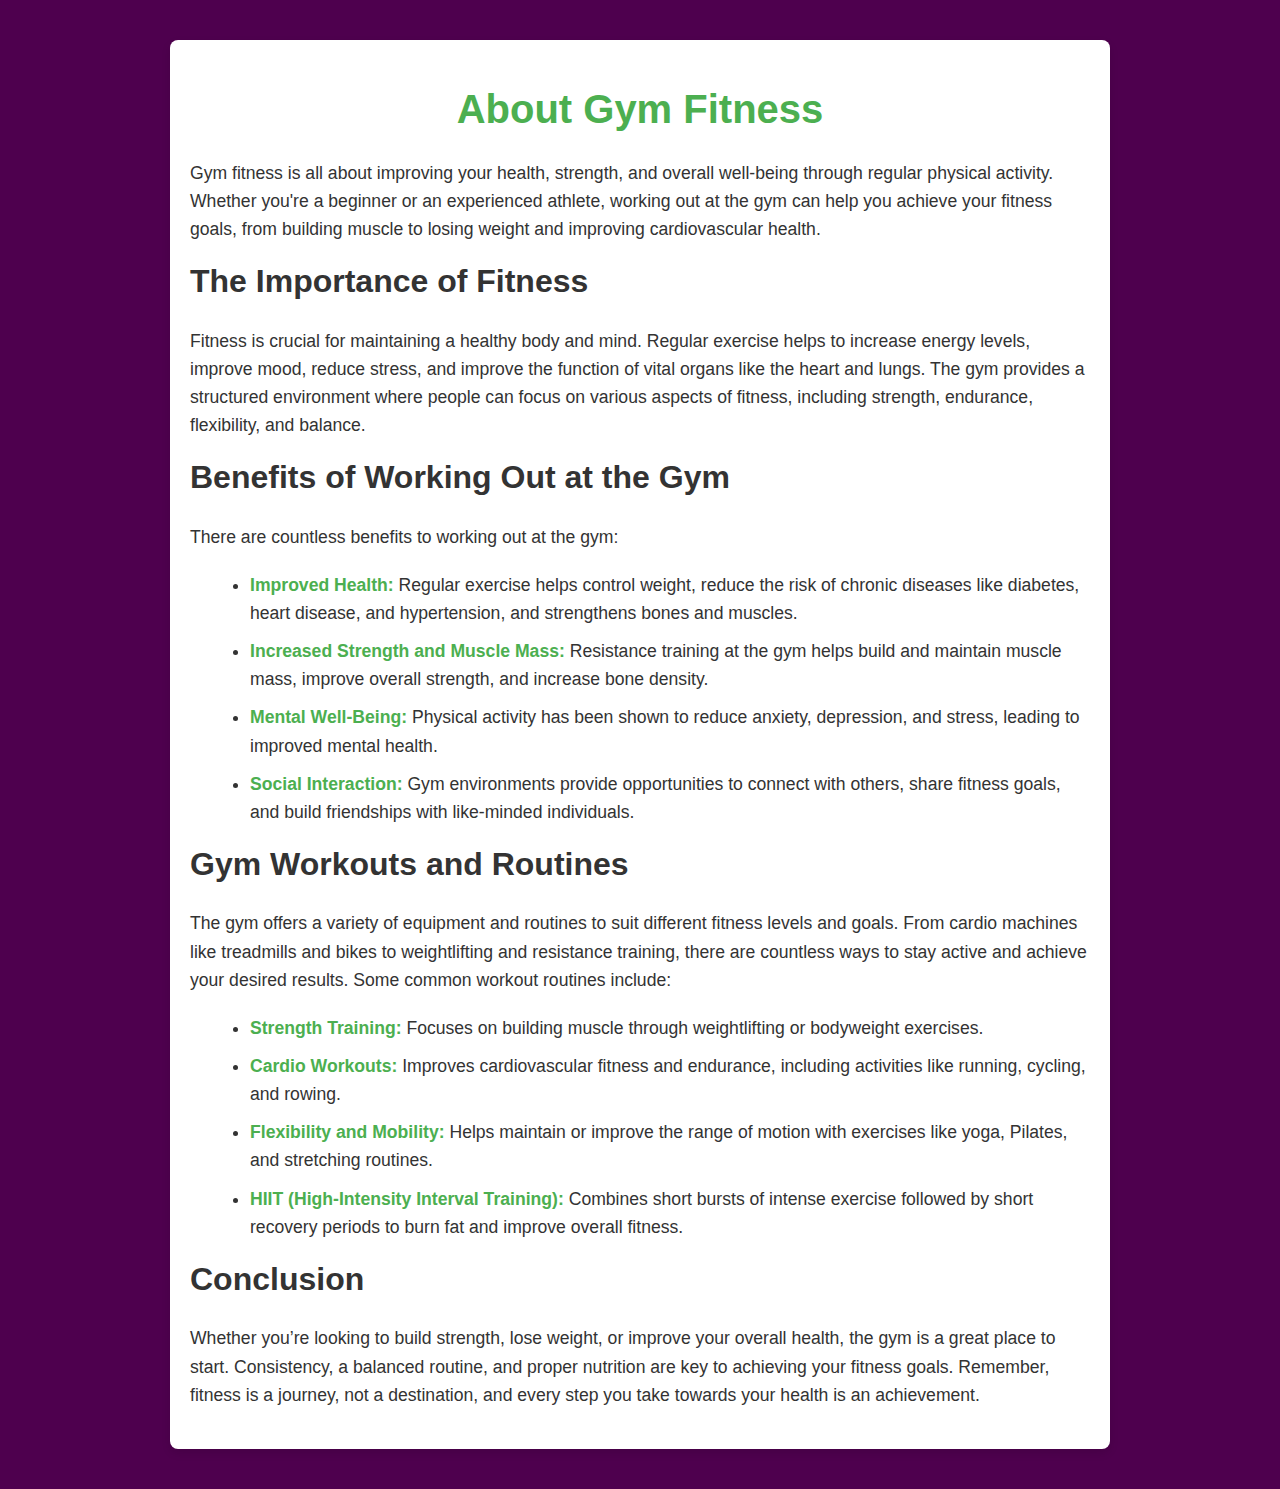
<file: about.html>
<!DOCTYPE html>
<html lang="en">
<head>
    <meta charset="UTF-8">
    <meta name="viewport" content="width=device-width, initial-scale=1.0">
    <title>Document</title>
    <link rel="stylesheet" href="about.css">
</head>
<body>
   
    <div class="about-fitness">
        <h1>About Gym Fitness</h1>
        <p>Gym fitness is all about improving your health, strength, and overall well-being through regular physical activity. Whether you're a beginner or an experienced athlete, working out at the gym can help you achieve your fitness goals, from building muscle to losing weight and improving cardiovascular health.</p>
    
        <h2>The Importance of Fitness</h2>
        <p>Fitness is crucial for maintaining a healthy body and mind. Regular exercise helps to increase energy levels, improve mood, reduce stress, and improve the function of vital organs like the heart and lungs. The gym provides a structured environment where people can focus on various aspects of fitness, including strength, endurance, flexibility, and balance.</p>
        
        <h2>Benefits of Working Out at the Gym</h2>
        <p>There are countless benefits to working out at the gym:</p>
        <ul>
            <li><strong>Improved Health:</strong> Regular exercise helps control weight, reduce the risk of chronic diseases like diabetes, heart disease, and hypertension, and strengthens bones and muscles.</li>
            <li><strong>Increased Strength and Muscle Mass:</strong> Resistance training at the gym helps build and maintain muscle mass, improve overall strength, and increase bone density.</li>
            <li><strong>Mental Well-Being:</strong> Physical activity has been shown to reduce anxiety, depression, and stress, leading to improved mental health.</li>
            <li><strong>Social Interaction:</strong> Gym environments provide opportunities to connect with others, share fitness goals, and build friendships with like-minded individuals.</li>
        </ul>
    
        <h2>Gym Workouts and Routines</h2>
        <p>The gym offers a variety of equipment and routines to suit different fitness levels and goals. From cardio machines like treadmills and bikes to weightlifting and resistance training, there are countless ways to stay active and achieve your desired results. Some common workout routines include:</p>
        <ul>
            <li><strong>Strength Training:</strong> Focuses on building muscle through weightlifting or bodyweight exercises.</li>
            <li><strong>Cardio Workouts:</strong> Improves cardiovascular fitness and endurance, including activities like running, cycling, and rowing.</li>
            <li><strong>Flexibility and Mobility:</strong> Helps maintain or improve the range of motion with exercises like yoga, Pilates, and stretching routines.</li>
            <li><strong>HIIT (High-Intensity Interval Training):</strong> Combines short bursts of intense exercise followed by short recovery periods to burn fat and improve overall fitness.</li>
        </ul>
    
        <h2>Conclusion</h2>
        <p>Whether you’re looking to build strength, lose weight, or improve your overall health, the gym is a great place to start. Consistency, a balanced routine, and proper nutrition are key to achieving your fitness goals. Remember, fitness is a journey, not a destination, and every step you take towards your health is an achievement.</p>
    </div>
    
</body>
</html>
</file>
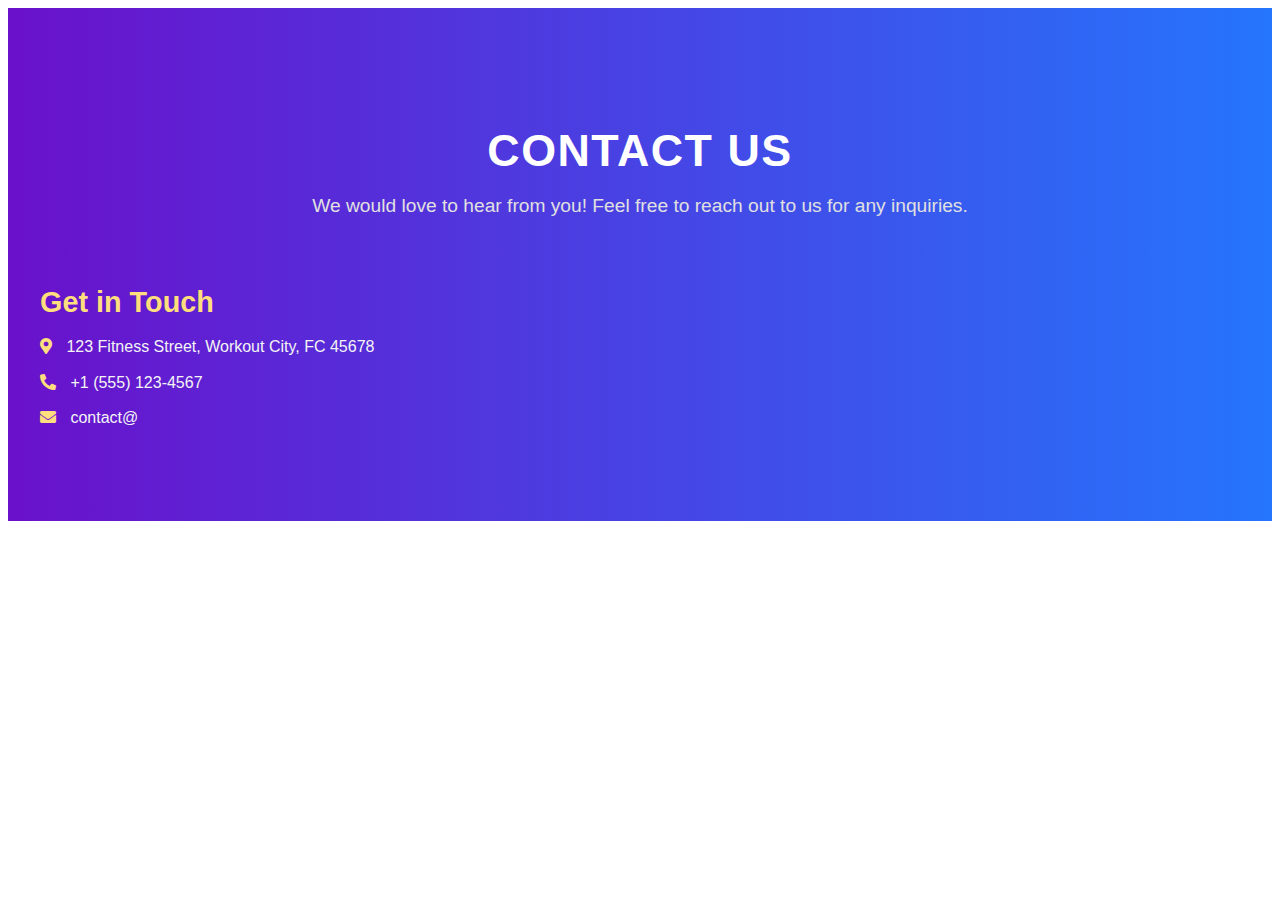
<file: cont.html>
<!DOCTYPE html>
<html lang="en">
<head>
    <meta charset="UTF-8">
    <meta name="viewport" content="width=device-width, initial-scale=1.0">
    <title>Document</title>
    <link rel="stylesheet" href="cont.css">
    <link href="https://cdnjs.cloudflare.com/ajax/libs/font-awesome/5.15.4/css/all.min.css" rel="stylesheet">

</head>
<body>
    <section id="contact" class="contact-section">
        <div class="container">
          <h2 class="section-title">Contact Us</h2>
          <p class="section-subtitle">We would love to hear from you! Feel free to reach out to us for any inquiries.</p>
      
          <div class="contact-content">
            <!-- Contact Information -->
            <div class="contact-info">
              <h3>Get in Touch</h3>
              <p><i class="fas fa-map-marker-alt"></i> 123 Fitness Street, Workout City, FC 45678</p>
              <p><i class="fas fa-phone-alt"></i> +1 (555) 123-4567</p>
              <p><i class="fas fa-envelope"></i> contact@
      
</body>
</html>
</file>
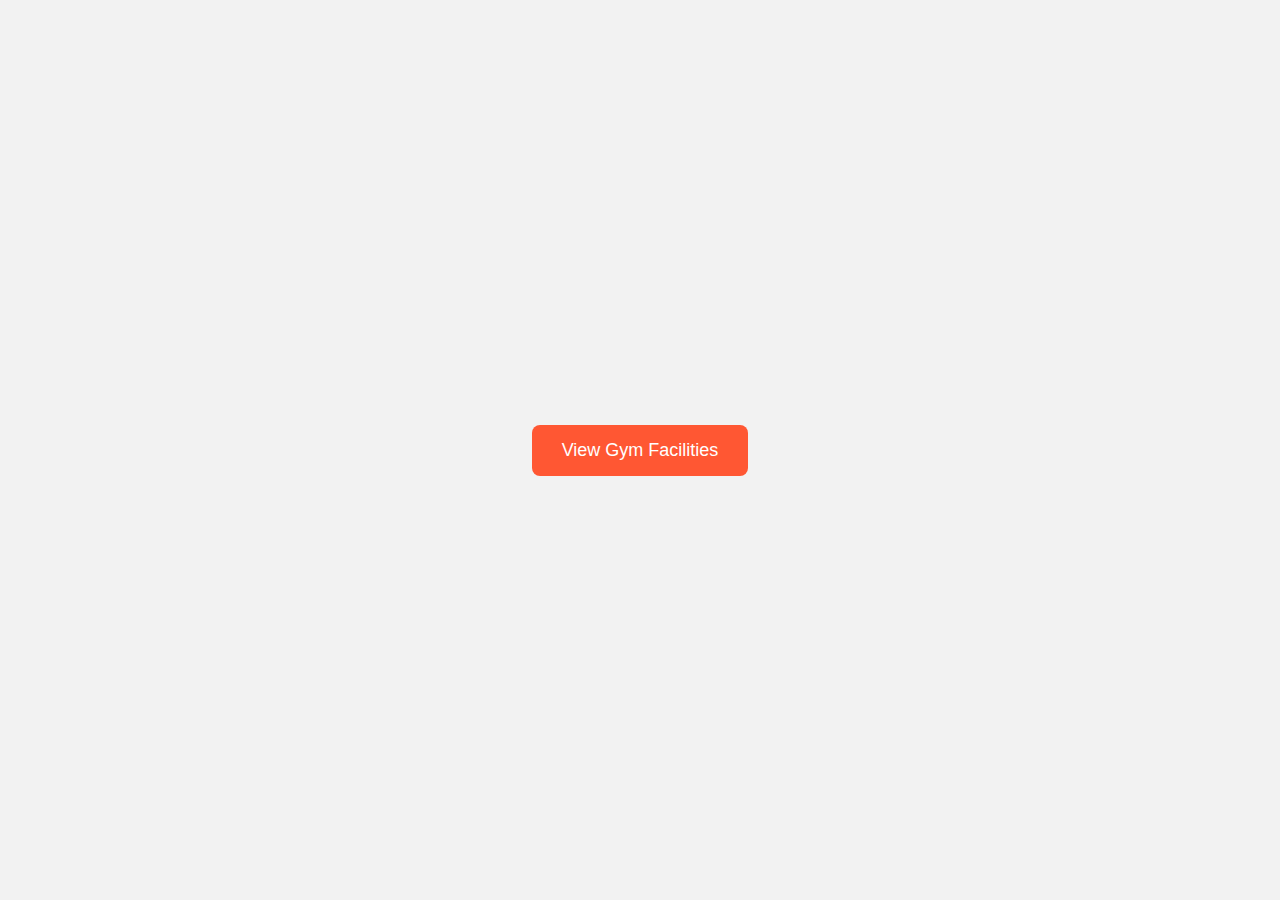
<file: faci.html>
<!DOCTYPE html>
<html lang="en">
<head>
  <meta charset="UTF-8">
  <meta name="viewport" content="width=device-width, initial-scale=1.0">
  <title>Gym Facilities Button</title>
  <style>
    body {
      font-family: Arial, sans-serif;
      display: flex;
      justify-content: center;
      align-items: center;
      height: 100vh;
      margin: 0;
      background: #f2f2f2;
    }
    .facilities-button {
      background-color: #ff5733;
      color: white;
      border: none;
      border-radius: 8px;
      padding: 15px 30px;
      font-size: 18px;
      cursor: pointer;
      transition: background-color 0.3s, transform 0.2s;
    }
    .facilities-button:hover {
      background-color: #e14e2d;
      transform: scale(1.05);
    }
  </style>
</head>
<body>
  <button class="facilities-button" onclick="goToHomePage()">View Gym Facilities</button>

  <script>
    function goToHomePage() {
      window.location.href = "index.html"; // Replace "home.html" with your actual home page URL
    }
  </script>
</body>
</html>
</file>
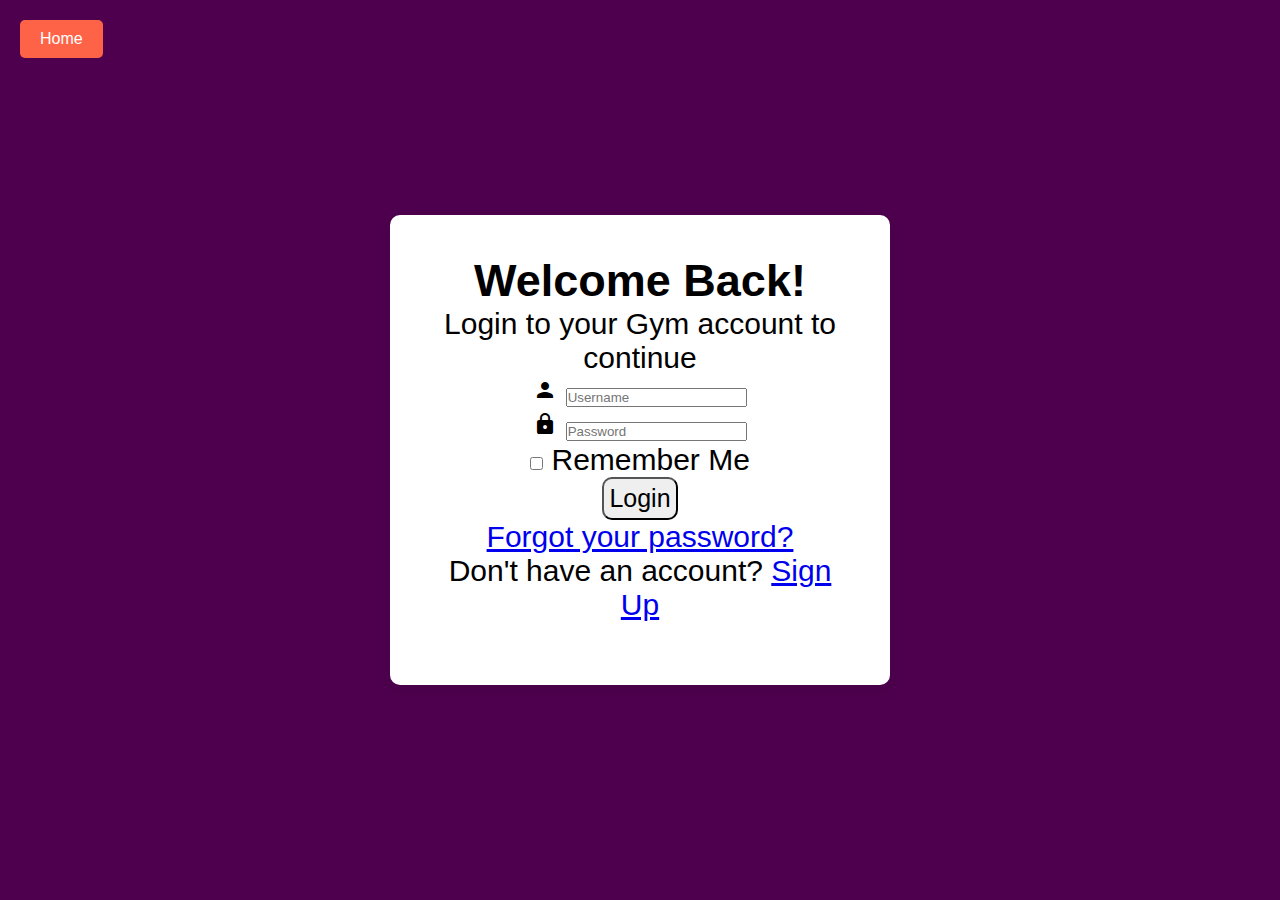
<file: login.html>
<!DOCTYPE html>
<html lang="en">
<head>
    <meta charset="UTF-8">
    <meta name="viewport" content="width=device-width, initial-scale=1.0">
    <title>Gym Login</title>
    <link rel="stylesheet" href="login.css">
    <link href="https://fonts.googleapis.com/icon?family=Material+Icons" rel="stylesheet">
</head>
<body>
    <div class="login-container">
        <div class="login-box">
            <!-- Home button to navigate to home page -->
            <button class="home-btn" onclick="goHome()">Home</button>

            <h2>Welcome Back!</h2>
            <p>Login to your Gym account to continue</p>
            <form>
                <div class="textbox">
                    <i class="material-icons">person</i>
                    <input type="text" placeholder="Username" name="username" required>
                </div>
                <div class="textbox">
                    <i class="material-icons">lock</i>
                    <input type="password" placeholder="Password" name="password" required>
                </div>
                <div class="remember-me">
                    <input type="checkbox" id="remember" name="remember">
                    <label for="remember">Remember Me</label>
                </div>
                <button type="submit" class="btn">Login</button>
                <p class="forgot-password"><a href="#">Forgot your password?</a></p>
                <p class="signup-link">Don't have an account? <a href="#">Sign Up</a></p>
            </form>
        </div>
    </div>

    <script src="login.js"></script>
</body>
</html>
</file>
<file: about.css>
body{
    background: #4e004e;
}

.about-fitness {
    font-family: Arial, sans-serif;
    max-width: 900px;
    margin: 40px auto;
    padding: 20px;
    background-color: #fff;
    border-radius: 8px;
    box-shadow: 0 4px 10px rgba(0, 0, 0, 0.1);
    color: #333;
}

.about-fitness h1 {
    font-size: 2.5em;
    color: #4CAF50;
    text-align: center;
}

.about-fitness h2 {
    font-size: 2em;
    color: #333;
    margin-top: 20px;
}

.about-fitness p {
    font-size: 1.1em;
    line-height: 1.6;
    margin-bottom: 20px;
}

.about-fitness ul {
    font-size: 1.1em;
    line-height: 1.6;
    margin-left: 20px;
}

.about-fitness ul li {
    margin-bottom: 10px;
}

.about-fitness ul li strong {
    color: #4CAF50;
}
</file>
<file: cont.css>
/* Contact Section */
.contact-section {
    padding: 80px 20px;
    background: linear-gradient(to right, #6a11cb, #2575fc);
    color: white;
    font-family: 'Roboto', sans-serif;
  }
  
  .container {
    max-width: 1200px;
    margin: 0 auto;
    text-align: center;
  }
  
  .section-title {
    font-size: 2.8rem;
    font-weight: 700;
    color: #ffffff;
    margin-bottom: 10px;
    text-transform: uppercase;
    letter-spacing: 1.5px;
  }
  
  .section-subtitle {
    font-size: 1.2rem;
    color: #e0e0e0;
    margin-bottom: 40px;
  }
  
  .contact-content {
    display: flex;
    flex-wrap: wrap;
    gap: 30px;
    justify-content: space-between;
    align-items: flex-start;
  }
  
  .contact-info {
    flex: 1;
    max-width: 45%;
    text-align: left;
  }
  
  .contact-info h3 {
    font-size: 1.8rem;
    font-weight: 600;
    margin-bottom: 15px;
    color: #ffde7d;
  }
  
  .contact-info p {
    font-size: 1rem;
    margin: 10px 0;
    color: #f4f4f4;
    line-height: 1.6;
  }
  
  .contact-info i {
    color: #ffde7d;
    margin-right: 10px;
  }
  
  .contact-form {
    flex: 1;
    max-width: 45%;
    background: #ffffff;
    padding: 30px;
    border-radius: 10px;
    box-shadow: 0 10px 20px rgba(0, 0, 0, 0.3);
  }
  
  .contact-form .form-group {
    margin-bottom: 20px;
  }
  
  .contact-form input,
  .contact-form textarea {
    width: 100%;
    padding: 15px;
    border: 2px solid #ddd;
    border-radius: 5px;
    font-size: 1rem;
    font-family: 'Roboto', sans-serif;
    color: #333;
  }
  
  .contact-form input:focus,
  .contact-form textarea:focus {
    border-color: #6a11cb;
    outline: none;
  }
  
  .contact-form textarea {
    resize: none;
    height: 350px;
  }
  
  .btn-submit {
    width: 100%;
    background: linear-gradient(to right, #6a11cb, #2575fc);
    color: #fff;
    padding: 15px;
    font-size: 1.2rem;
    border: none;
    border-radius: 5px;
    cursor: pointer;
    font-weight: bold;
    transition: 0.3s ease-in-out;
  }
  
  .btn-submit:hover {
    background: linear-gradient(to right, #2575fc, #6a11cb);
    box-shadow: 0 5px 15px rgba(0, 0, 0, 0.2);
  }
  
  /* Responsive Design */
  @media (max-width: 768px) {
    .contact-content {
      flex-direction: column;
      align-items: center;
    }
  
    .contact-info,
    .contact-form {
      max-width: 200%;
      height: 200%;
      text-align: center;
    }
  
    .contact-info h3 {
      text-align: center;
    }
  }
</file>
<file: login.css>
* {
    margin: 0;
    padding: 0;
    box-sizing: border-box;
}

/* Body styling */
body {
    font-family: 'Arial', sans-serif;
    background: #4e004e;
    font-size: 30px;
    height: 100vh;
    display: flex;
    justify-content: center;
    align-items: center;
    color: #000000;
}
.btn{
    font-size: 25px;
    border-radius: 10px;
    padding: 5px 5px;
}

/* Login Container */
.login-container {
    display: flex;
    justify-content: center;
    align-items: center;
    width: 500px;
    height: 500px;
}

/* Login Box */
.login-box {
    background-color: #ffffff;
    padding: 40px;
    border-radius: 10px;
    box-shadow: 0 4px 15px rgba(0, 0, 0, 0.1);
    width:500px;
    height: 470px;
    text-align: center;
}

/* Home Button Styling */
.home-btn {
    position: absolute;
    top: 20px;
    left: 20px;
    background-color: #ff6347;
    color: white;
    padding: 10px 20px;
    border: none;
    border-radius: 5px;
    font-size: 16px;
    cursor: pointer;
    transition: background-color 0.3s ease;
}

.home-btn:hover {
    background-color: #ff4500;
}

.home-btn:focus {
    outline: none;
}
</file>
